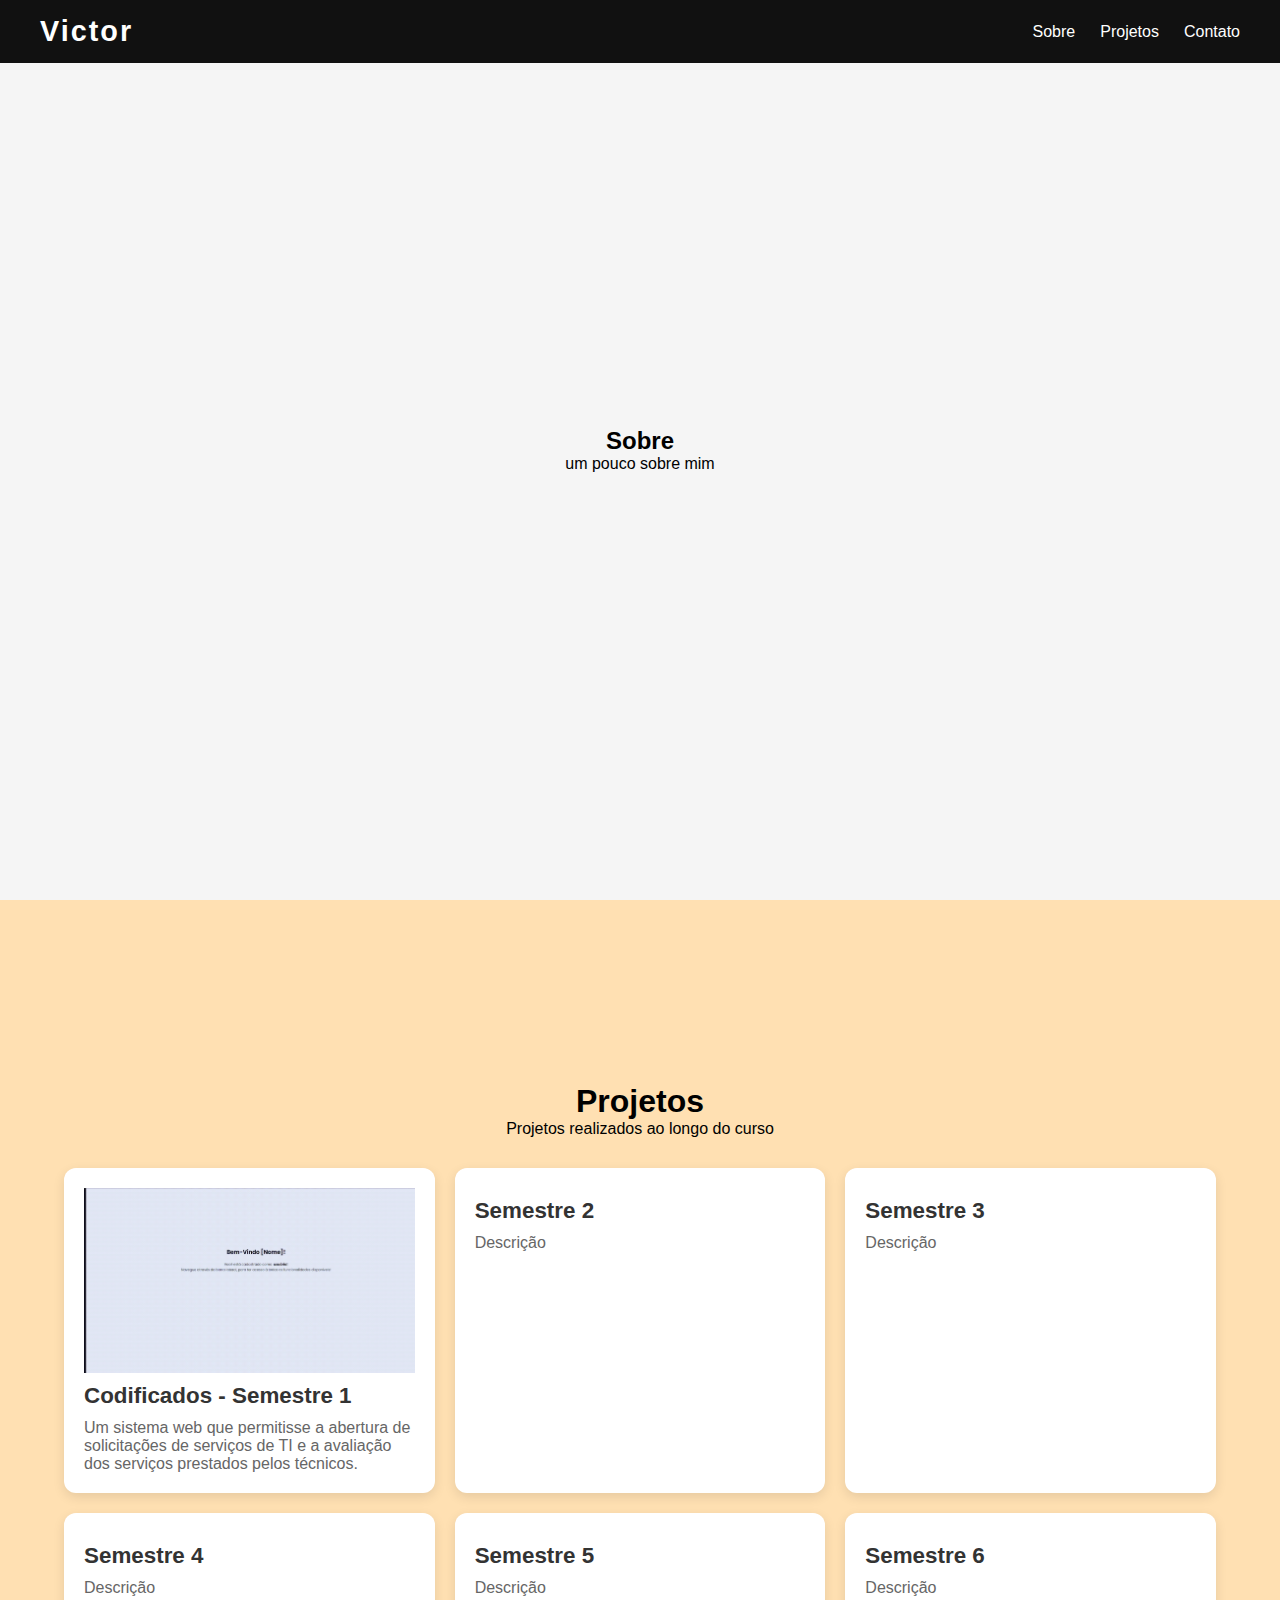
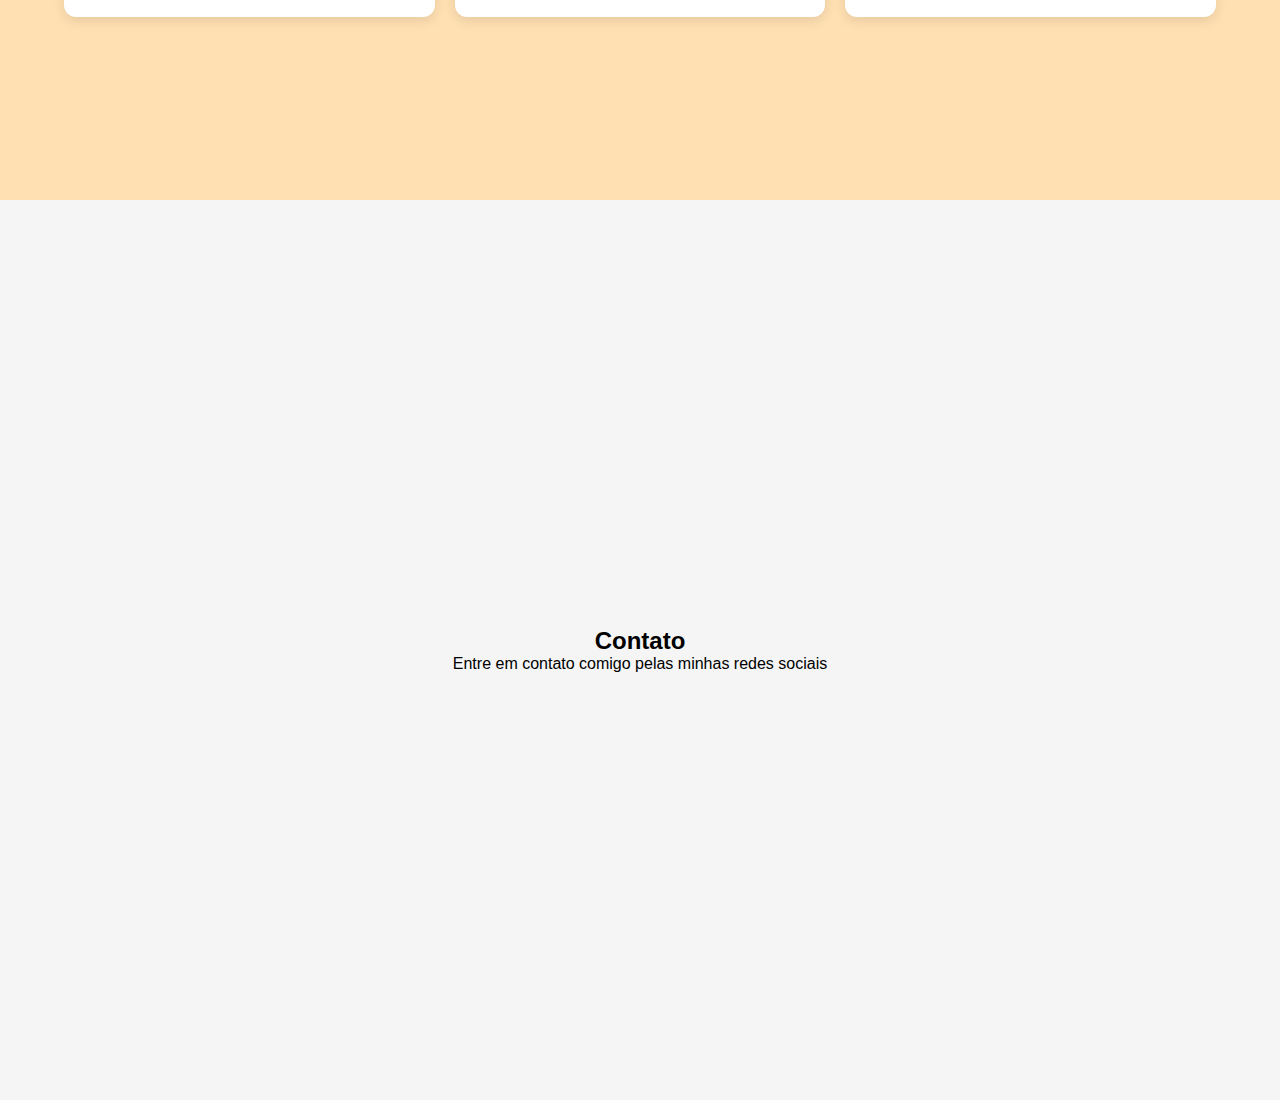
<file: doc/index.html>
<!DOCTYPE html>
<html lang="en">
  <head>
    <meta charset="UTF-8" />
    <meta name="viewport" content="width=device-width, initial-scale=1.0" />
    <link rel="stylesheet" href="/doc/styles.css" />
    <title>Víctor Salles - Portifólio</title>
  </head>

  <body>
    <!-- navbar -->
    <header class="navbar">
      <a href="#" class="brand">Victor</a>
      <div class="menu-btn"></div>
      <div class="navigation">
        <a href="#sobre">Sobre</a>
        <a href="#projetos">Projetos</a>
        <a href="#contato">Contato</a>
      </div>
    </header>

    <section id="sobre">
      <h2>Sobre</h2>
      <p>um pouco sobre mim</p>
    </section>

    <!-- Projetos -->
    <section id="projetos">
      <h1>Projetos</h1>
      <p>Projetos realizados ao longo do curso</p>
      <div class="projects-container">
        <a
          href="https://github.com/Codificados-DSM-2022/API-2022-1"
          target="_blank"
          class="project-link"
        >
          <div class="project-card">
            <img src="/doc/images/projeto1sem.png" alt="Projeto Semestre 1" />
            <h2>Codificados - Semestre 1</h2>
            <p>
              Um sistema web que permitisse a abertura de solicitações de
              serviços de TI e a avaliação dos serviços prestados pelos
              técnicos.
            </p>
          </div>
        </a>

        <div class="project-card">
          <h2>Semestre 2</h2>
          <p>Descrição</p>
        </div>

        <div class="project-card">
          <h2>Semestre 3</h2>
          <p>Descrição</p>
        </div>

        <div class="project-card">
          <h2>Semestre 4</h2>
          <p>Descrição</p>
        </div>

        <div class="project-card">
          <h2>Semestre 5</h2>
          <p>Descrição</p>
        </div>

        <div class="project-card">
          <h2>Semestre 6</h2>
          <p>Descrição</p>
        </div>
      </div>
    </section>

    <!-- Contato -->
    <section id="contato">
      <h2>Contato</h2>
      <p>Entre em contato comigo pelas minhas redes sociais</p>
    </section>
  </body>

  <script>
    // menu hamburguer
    (function () {
      const menuBtn = document.querySelector(".menu-btn");
      const nav = document.querySelector(".navigation");

      if (!menuBtn || !nav) return;

      function toggle() {
        nav.classList.toggle("active");
        menuBtn.classList.toggle("open");
      }

      menuBtn.addEventListener("click", toggle);
    })();

    // link ativo
    document.addEventListener("DOMContentLoaded", function () {
      const menuBtn = document.querySelector(".menu-btn");
      const nav = document.querySelector(".navigation");
      const links = nav.querySelectorAll("a");

      if (!menuBtn || !nav) return;

      function toggleMenu() {
        nav.classList.toggle("active");
        menuBtn.classList.toggle("open");
      }

      menuBtn.addEventListener("click", toggleMenu);

      links.forEach((link) => {
        link.addEventListener("click", () => {
          // Fecha o menu
          nav.classList.remove("active");
          menuBtn.classList.remove("open");

          // desativa todos os links
          links.forEach((l) => l.classList.remove("active"));

          // ativa apenas o link clicado
          link.classList.add("active");
        });
      });
    });
  </script>
</html>
</file>
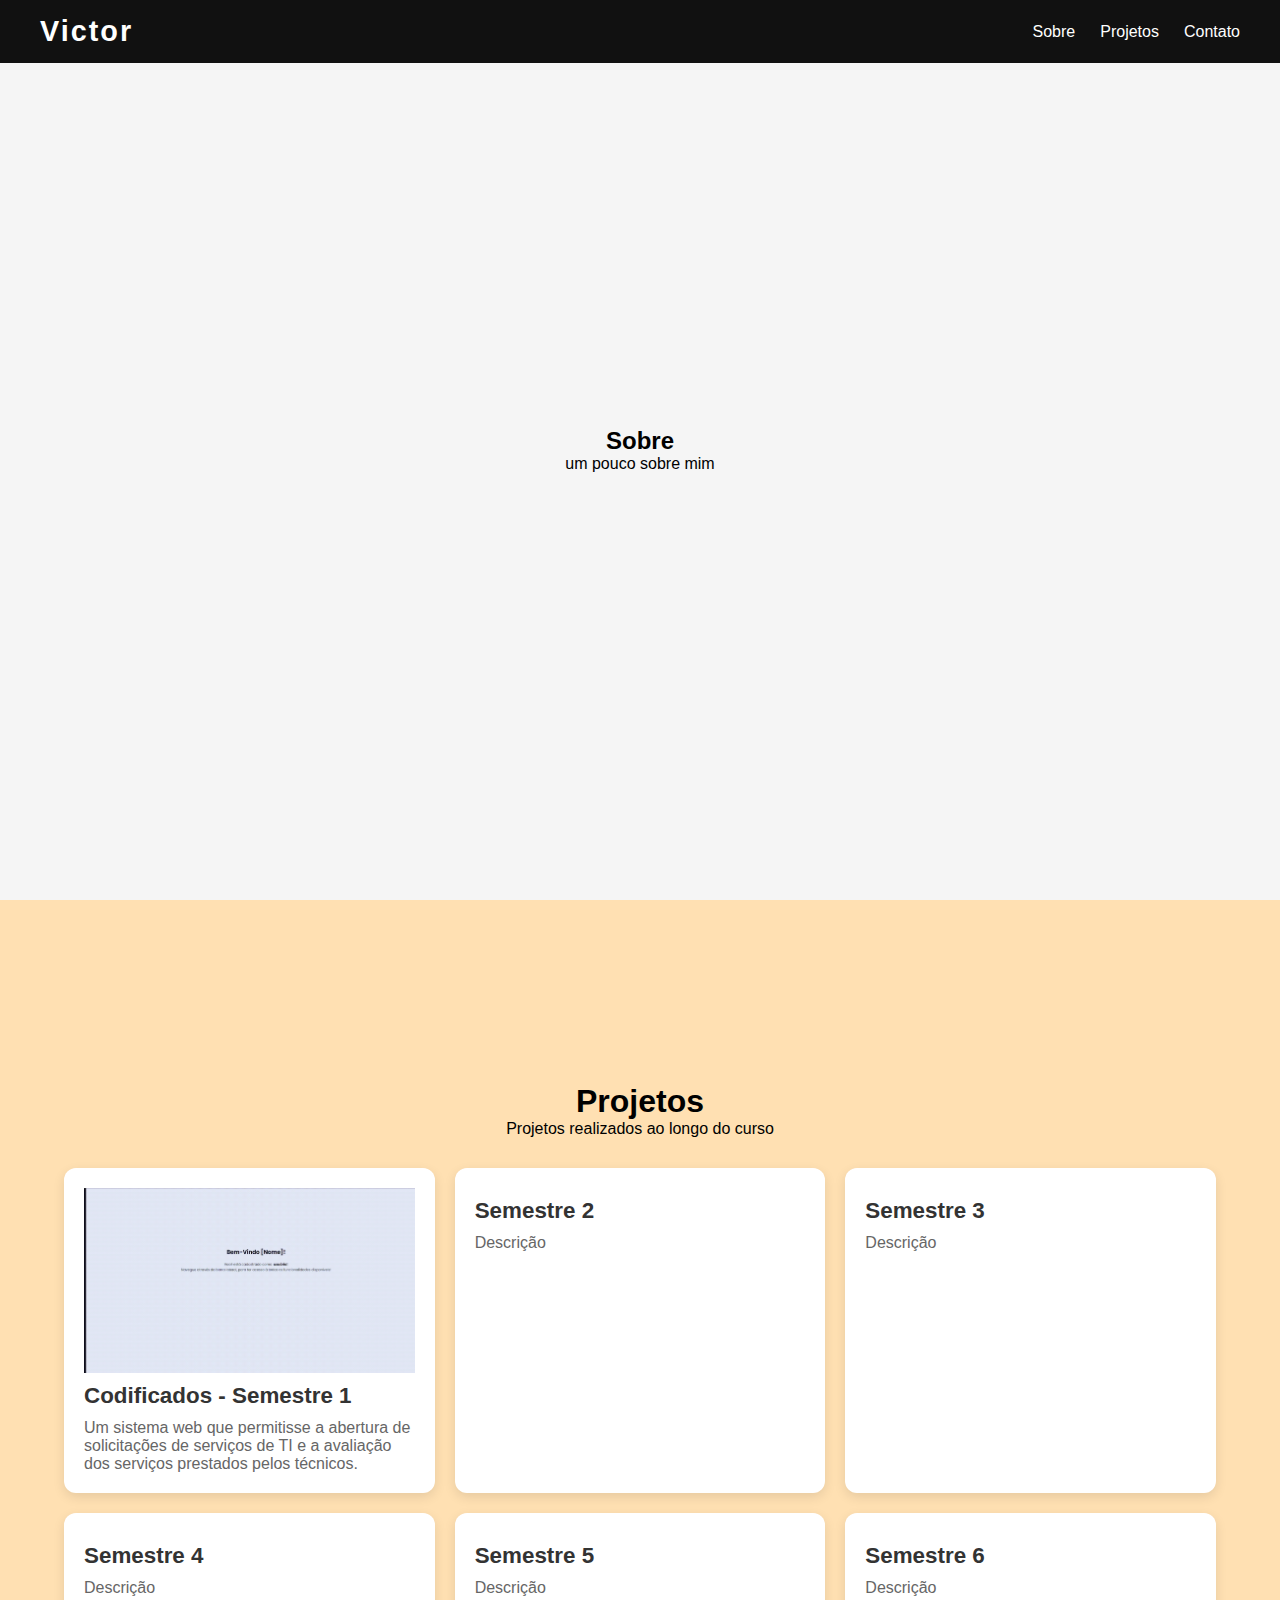
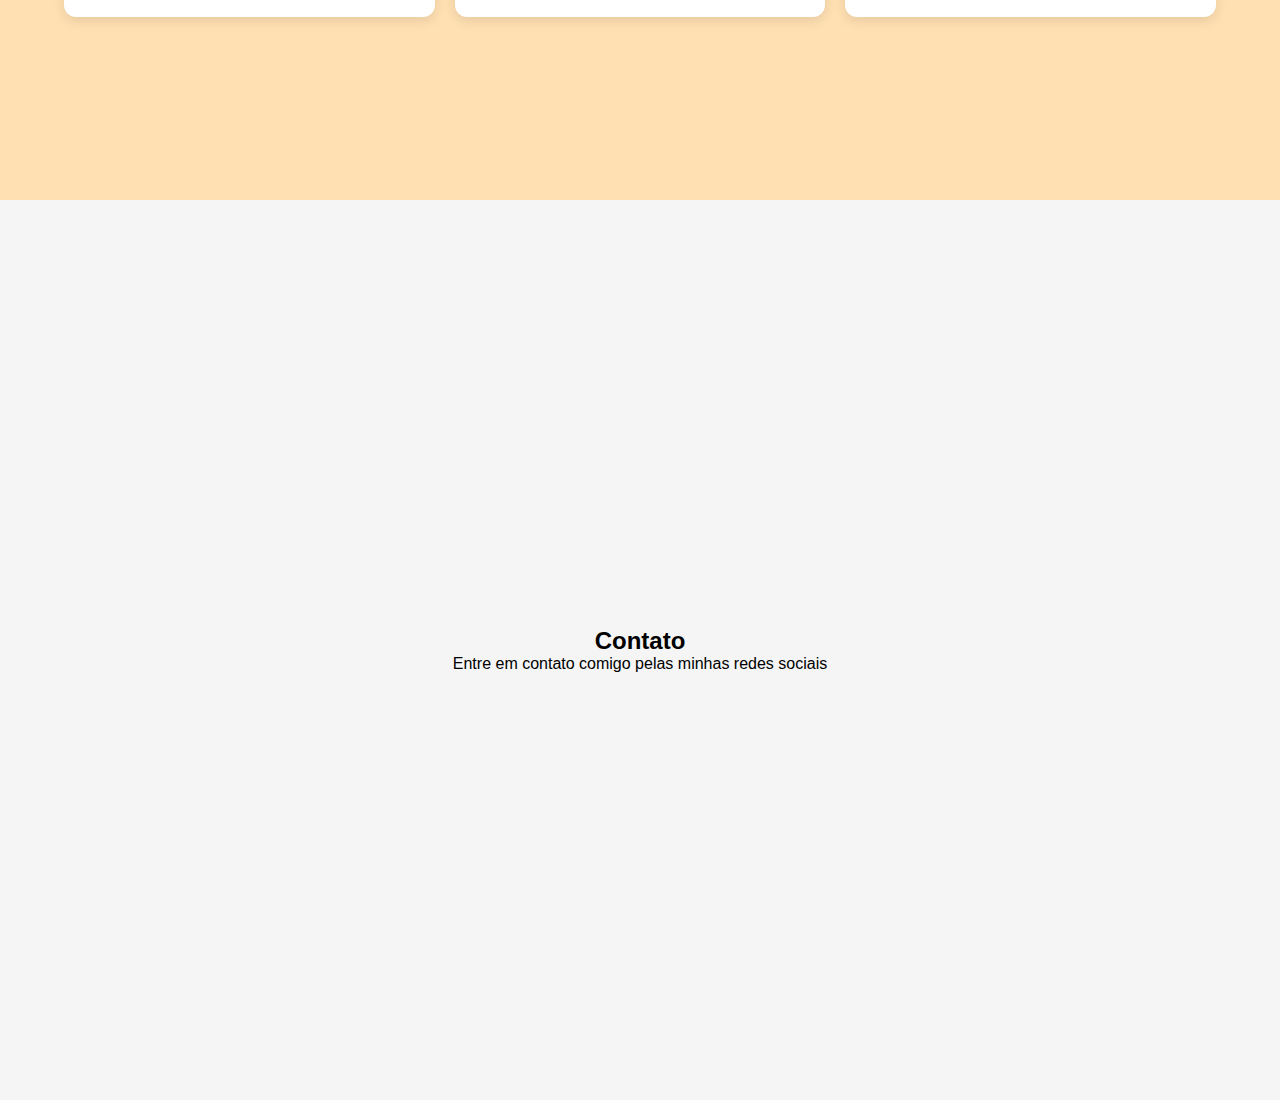
<file: docs/index.html>
<!DOCTYPE html>
<html lang="en">
  <head>
    <meta charset="UTF-8" />
    <meta name="viewport" content="width=device-width, initial-scale=1.0" />
    <link rel="stylesheet" href="styles.css" />
    <title>Víctor Salles - Portifólio</title>
  </head>

  <body>
    <!-- navbar -->
    <header class="navbar">
      <a href="#" class="brand">Victor</a>
      <div class="menu-btn"></div>
      <div class="navigation">
        <a href="#sobre">Sobre</a>
        <a href="#projetos">Projetos</a>
        <a href="#contato">Contato</a>
      </div>
    </header>

    <section id="sobre">
      <h2>Sobre</h2>
      <p>um pouco sobre mim</p>
    </section>

    <!-- Projetos -->
    <section id="projetos">
      <h1>Projetos</h1>
      <p>Projetos realizados ao longo do curso</p>
      <div class="projects-container">
        <a
          href="https://github.com/Codificados-DSM-2022/API-2022-1"
          target="_blank"
          class="project-link"
        >
          <div class="project-card">
            <img src="images/projeto1sem.png" alt="Projeto Semestre 1" />
            <h2>Codificados - Semestre 1</h2>
            <p>
              Um sistema web que permitisse a abertura de solicitações de
              serviços de TI e a avaliação dos serviços prestados pelos
              técnicos.
            </p>
          </div>
        </a>

        <div class="project-card">
          <h2>Semestre 2</h2>
          <p>Descrição</p>
        </div>

        <div class="project-card">
          <h2>Semestre 3</h2>
          <p>Descrição</p>
        </div>

        <div class="project-card">
          <h2>Semestre 4</h2>
          <p>Descrição</p>
        </div>

        <div class="project-card">
          <h2>Semestre 5</h2>
          <p>Descrição</p>
        </div>

        <div class="project-card">
          <h2>Semestre 6</h2>
          <p>Descrição</p>
        </div>
      </div>
    </section>

    <!-- Contato -->
    <section id="contato">
      <h2>Contato</h2>
      <p>Entre em contato comigo pelas minhas redes sociais</p>
    </section>
  </body>

  <script>
    // menu hamburguer
    (function () {
      const menuBtn = document.querySelector(".menu-btn");
      const nav = document.querySelector(".navigation");

      if (!menuBtn || !nav) return;

      function toggle() {
        nav.classList.toggle("active");
        menuBtn.classList.toggle("open");
      }

      menuBtn.addEventListener("click", toggle);
    })();

    // link ativo
    document.addEventListener("DOMContentLoaded", function () {
      const menuBtn = document.querySelector(".menu-btn");
      const nav = document.querySelector(".navigation");
      const links = nav.querySelectorAll("a");

      if (!menuBtn || !nav) return;

      function toggleMenu() {
        nav.classList.toggle("active");
        menuBtn.classList.toggle("open");
      }

      menuBtn.addEventListener("click", toggleMenu);

      links.forEach((link) => {
        link.addEventListener("click", () => {
          // Fecha o menu
          nav.classList.remove("active");
          menuBtn.classList.remove("open");

          // desativa todos os links
          links.forEach((l) => l.classList.remove("active"));

          // ativa apenas o link clicado
          link.classList.add("active");
        });
      });
    });
  </script>
</html>
</file>
<file: doc/styles.css>
* {
  margin: 0;
  padding: 0;
  box-sizing: border-box;
}
html {
  scroll-behavior: smooth;
}
body {
  font-family: "Poppins", sans-serif;
  background-color: #f5f5f5;
}

/* Navbar */
.navbar {
  position: fixed;
  top: 0;
  left: 0;
  width: 100%;
  padding: 15px 40px;
  background: #111;
  display: flex;
  justify-content: space-between;
  align-items: center;
  z-index: 999;
}

.navbar .brand {
  font-size: 1.8rem;
  font-weight: bold;
  color: #fff;
  text-decoration: none;
  letter-spacing: 2px;
  transition: color 0.3s ease;
}

.navbar .brand:hover {
  color: #ff9800;
}

.navbar .navigation {
  display: flex;
  gap: 25px;
}

.navbar .navigation a {
  color: #fff;
  text-decoration: none;
  font-size: 1rem;
  position: relative;
  transition: color 0.3s ease;
}

/* Underline */
.navbar .navigation a::after {
  content: "";
  position: absolute;
  left: 0;
  bottom: -4px;
  width: 0;
  height: 2px;
  background: #ff9800;
  transition: width 0.3s ease;
}

.navbar .navigation a:hover {
  color: #ff9800;
}

.navbar .navigation a:hover::after {
  width: 100%;
}

/* Link ativo */
.navbar .navigation a.active {
  color: #ff9800;
}

.navbar .navigation a.active::after {
  width: 100%;
}

/* ---------- sections ----------*/
section{
  min-height: 100vh;
  display: flex;
  justify-content: center;
  align-items: center;
  padding: 30px 0;
  flex-direction: column;
}

#projetos {
  background: #ffe0b2;
}


/* --------- section de projetos --------*/
.projects-container {
  display: grid;
  grid-template-columns: repeat(3, minmax(250px, 1fr));
  gap: 20px;
  margin-top: 30px;
  width: 90%;
  max-width: 1200px;
  margin-left: auto;
  margin-right: auto;
}

.project-card {
  background-color: #fff;
  padding: 20px;
  border-radius: 12px;
  box-shadow: 0 4px 12px rgba(0, 0, 0, 0.1);
  /* text-align: center; */
  cursor: pointer;
  transition: transform 0.3s ease, box-shadow 0.3s ease;
}

.project-card:hover {
  transform: translateY(-5px);
  box-shadow: 0 8px 20px rgba(0, 0, 0, 0.15);
}
.project-card img {
  width: 100%;
  height: 185px;
  object-fit: cover;
  display: block;
}
.project-card h2 {
  margin: 10px 0;
  font-size: 1.4rem;
  color: #333;
}

.project-card p {
  font-size: 1rem;
  color: #666;
}

.project-link {
  text-decoration: none;
  color: inherit;
  display: block;
}

@media (max-width: 768px) {
  .navbar {
    padding: 15px 20px;
  }

  .navigation {
    display: none !important;
    flex-direction: column;
    gap: 15px;
    background: #111;
    position: absolute;
    top: 60px;
    right: 0;
    width: 200px;
    padding: 20px;
  }

  .navigation.active {
    display: flex !important;
  }

  /* Botão hamburguer */
  .menu-btn {
    width: 30px;
    height: 5px;
    background: #fff;
    position: relative;
    cursor: pointer;
  }

  .menu-btn::before,
  .menu-btn::after {
    content: "";
    position: absolute;
    left: 0;
    width: 30px;
    height: 5px;
    background: #fff;
    transition: 0.3s;
  }

  .menu-btn::before {
    top: -8px;
  }

  .menu-btn::after {
    top: 8px;
  }

  /* Animação para X */
  .menu-btn.open {
    background: transparent;
  }

  .menu-btn.open::before {
    transform: rotate(45deg);
    top: 0;
  }

  .menu-btn.open::after {
    transform: rotate(-45deg);
    top: 0;
  }

  .projects-container {
    display: grid;
    grid-template-columns: repeat(1, minmax(250px, 1fr));
    gap: 20px;
    margin-top: 30px;
    width: 90%;
    max-width: 1200px;
    margin-left: auto;
    margin-right: auto;
  }
}
</file>
<file: docs/styles.css>
* {
  margin: 0;
  padding: 0;
  box-sizing: border-box;
}
html {
  scroll-behavior: smooth;
}
body {
  font-family: "Poppins", sans-serif;
  background-color: #f5f5f5;
}

/* Navbar */
.navbar {
  position: fixed;
  top: 0;
  left: 0;
  width: 100%;
  padding: 15px 40px;
  background: #111;
  display: flex;
  justify-content: space-between;
  align-items: center;
  z-index: 999;
}

.navbar .brand {
  font-size: 1.8rem;
  font-weight: bold;
  color: #fff;
  text-decoration: none;
  letter-spacing: 2px;
  transition: color 0.3s ease;
}

.navbar .brand:hover {
  color: #ff9800;
}

.navbar .navigation {
  display: flex;
  gap: 25px;
}

.navbar .navigation a {
  color: #fff;
  text-decoration: none;
  font-size: 1rem;
  position: relative;
  transition: color 0.3s ease;
}

/* Underline */
.navbar .navigation a::after {
  content: "";
  position: absolute;
  left: 0;
  bottom: -4px;
  width: 0;
  height: 2px;
  background: #ff9800;
  transition: width 0.3s ease;
}

.navbar .navigation a:hover {
  color: #ff9800;
}

.navbar .navigation a:hover::after {
  width: 100%;
}

/* Link ativo */
.navbar .navigation a.active {
  color: #ff9800;
}

.navbar .navigation a.active::after {
  width: 100%;
}

/* ---------- sections ----------*/
section{
  min-height: 100vh;
  display: flex;
  justify-content: center;
  align-items: center;
  padding: 30px 0;
  flex-direction: column;
}

#projetos {
  background: #ffe0b2;
}


/* --------- section de projetos --------*/
.projects-container {
  display: grid;
  grid-template-columns: repeat(3, minmax(250px, 1fr));
  gap: 20px;
  margin-top: 30px;
  width: 90%;
  max-width: 1200px;
  margin-left: auto;
  margin-right: auto;
}

.project-card {
  background-color: #fff;
  padding: 20px;
  border-radius: 12px;
  box-shadow: 0 4px 12px rgba(0, 0, 0, 0.1);
  /* text-align: center; */
  cursor: pointer;
  transition: transform 0.3s ease, box-shadow 0.3s ease;
}

.project-card:hover {
  transform: translateY(-5px);
  box-shadow: 0 8px 20px rgba(0, 0, 0, 0.15);
}
.project-card img {
  width: 100%;
  height: 185px;
  object-fit: cover;
  display: block;
}
.project-card h2 {
  margin: 10px 0;
  font-size: 1.4rem;
  color: #333;
}

.project-card p {
  font-size: 1rem;
  color: #666;
}

.project-link {
  text-decoration: none;
  color: inherit;
  display: block;
}

@media (max-width: 768px) {
  .navbar {
    padding: 15px 20px;
  }

  .navigation {
    display: none !important;
    flex-direction: column;
    gap: 15px;
    background: #111;
    position: absolute;
    top: 60px;
    right: 0;
    width: 200px;
    padding: 20px;
  }

  .navigation.active {
    display: flex !important;
  }

  /* Botão hamburguer */
  .menu-btn {
    width: 30px;
    height: 5px;
    background: #fff;
    position: relative;
    cursor: pointer;
  }

  .menu-btn::before,
  .menu-btn::after {
    content: "";
    position: absolute;
    left: 0;
    width: 30px;
    height: 5px;
    background: #fff;
    transition: 0.3s;
  }

  .menu-btn::before {
    top: -8px;
  }

  .menu-btn::after {
    top: 8px;
  }

  /* Animação para X */
  .menu-btn.open {
    background: transparent;
  }

  .menu-btn.open::before {
    transform: rotate(45deg);
    top: 0;
  }

  .menu-btn.open::after {
    transform: rotate(-45deg);
    top: 0;
  }

  .projects-container {
    display: grid;
    grid-template-columns: repeat(1, minmax(250px, 1fr));
    gap: 20px;
    margin-top: 30px;
    width: 90%;
    max-width: 1200px;
    margin-left: auto;
    margin-right: auto;
  }
}
</file>
